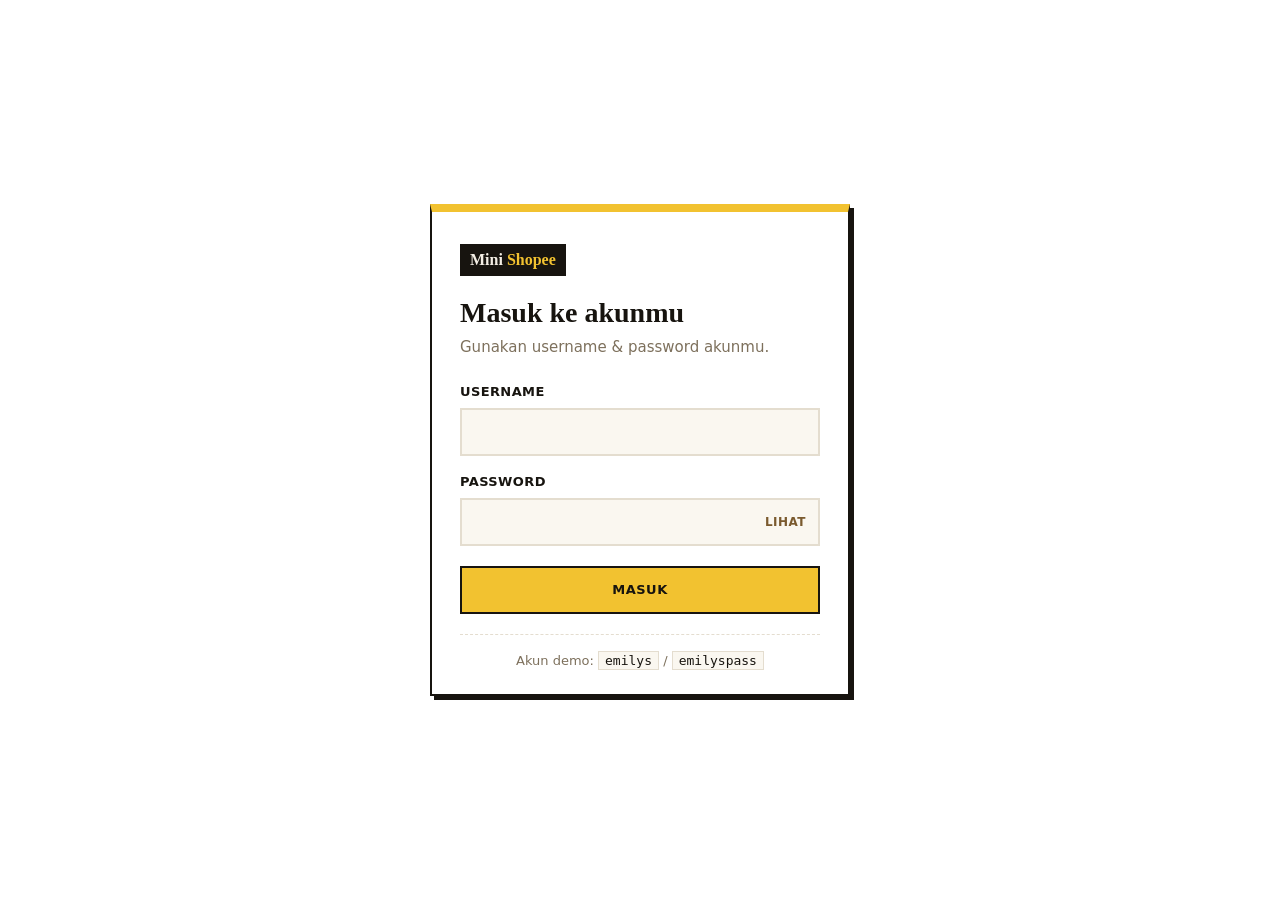
<file: index.html>
<!DOCTYPE html>
<html lang="id">
  <head>
    <meta charset="UTF-8" />
    <meta name="viewport" content="width=device-width, initial-scale=1.0" />
    <title>Katalog - Mini Shopee</title>
    <link rel="stylesheet" href="css/base.css" />
    <link rel="stylesheet" href="css/catalog.css" />
    <script src="js/catalog.js" defer></script>
  </head>
  <body class="is-guarded">
    <!-- navbar -->
    <header class="navbar">
      <div class="navbar-inner">
        <a class="logo" href="index.html">Mini <span>Shopee</span></a>

        <div class="search">
          <input id="search-input" class="search-input" type="search" placeholder="Cari produk atau kategori..." aria-label="Cari produk" autocomplete="off" />
        </div>

        <div class="nav-actions">
          <span id="greeting" class="greeting"></span>
          <button id="cart-button" class="nav-btn cart-button" type="button" aria-label="Buka keranjang">
            Keranjang
            <span id="cart-badge" class="cart-badge">0</span>
          </button>
          <button id="logout-button" class="nav-btn" type="button">Logout</button>
        </div>
      </div>
    </header>

    <main class="catalog">
      <!-- toolbar -->
      <section class="toolbar" aria-label="Filter dan urutan">
        <div class="toolbar-group">
          <label for="category-select">Kategori</label>
          <select id="category-select" class="select">
            <option value="all">Semua Kategori</option>
          </select>
        </div>

        <p id="result-count" class="result-count"></p>

        <div class="toolbar-group">
          <label for="sort-select">Urutkan</label>
          <select id="sort-select" class="select">
            <option value="default">Rekomendasi</option>
            <option value="price-asc">Harga: Termurah</option>
            <option value="price-desc">Harga: Termahal</option>
            <option value="rating-desc">Rating Tertinggi</option>
          </select>
        </div>
      </section>

      <!-- status -->
      <div id="loading-state" class="product-grid" aria-label="Memuat produk" hidden></div>

      <section id="error-state" class="state-box state-error" role="alert" hidden>
        <h2>Gagal memuat produk</h2>
        <p id="error-message">Terjadi kesalahan saat mengambil data dari server.</p>
        <button id="retry-button" class="btn btn-primary" type="button">Coba lagi</button>
      </section>

      <section id="empty-state" class="state-box" hidden>
        <h2>Produk tidak ditemukan</h2>
        <p>Coba kata kunci atau kategori lain.</p>
      </section>

      <!-- grid produk -->
      <section id="product-grid" class="product-grid" aria-label="Daftar produk"></section>

      <div class="load-more-wrap">
        <button id="load-more" class="btn btn-ghost load-more" type="button" hidden>Load More</button>
      </div>
    </main>

    <!-- keranjang -->
    <div id="cart-overlay" class="cart-overlay" hidden></div>
    <aside id="cart-drawer" class="cart-drawer" aria-label="Keranjang belanja" aria-hidden="true">
      <div class="cart-head">
        <h2>Keranjang</h2>
        <button class="icon-btn" type="button" data-action="close" aria-label="Tutup keranjang">&times;</button>
      </div>

      <ul id="cart-list" class="cart-list"></ul>
      <p id="cart-empty" class="cart-empty">Keranjang masih kosong.</p>

      <div class="cart-foot">
        <div class="cart-total">
          <span>Total</span>
          <strong id="cart-total">$0.00</strong>
        </div>
        <button class="btn btn-ghost btn-block" type="button" data-action="clear">Kosongkan</button>
      </div>
    </aside>

    <!-- modal detail -->
    <dialog id="product-modal" class="modal" aria-labelledby="modal-title">
      <div class="modal-body">
        <button class="icon-btn modal-close" type="button" data-action="close" aria-label="Tutup detail">&times;</button>

        <div class="modal-media">
          <span id="modal-discount" class="discount-badge"></span>
          <img id="modal-image" src="" alt="" />
        </div>

        <div class="modal-info">
          <span id="modal-category" class="chip"></span>
          <h2 id="modal-title"></h2>
          <p class="modal-brand">Brand: <strong id="modal-brand"></strong></p>

          <div class="modal-price-row">
            <span id="modal-price" class="modal-price"></span>
            <s id="modal-original" class="modal-original"></s>
            <span id="modal-rating" class="rating"></span>
          </div>

          <p class="modal-stock">Stok tersedia: <strong id="modal-stock"></strong></p>
          <p id="modal-description" class="modal-description"></p>

          <button id="modal-add" class="btn btn-primary btn-block" type="button" data-action="add">Tambahkan ke Keranjang</button>
        </div>
      </div>
    </dialog>

    <!-- toast -->
    <div id="toast" class="toast" role="status" aria-live="polite" hidden></div>
  </body>
</html>
</file>
<file: css/base.css>
/* tema */
:root {
  --bg: #ffffff;
  --surface: #ffffff;
  --surface-alt: #faf7f0;
  --ink: #17140f;
  --muted: #7d705c;
  --line: #e4ddcf;
  --line-strong: #17140f;
  --brown: #7a5a2e;
  --yellow: #f2c230;
  --yellow-dark: #d9a916;
  --on-yellow: #17140f;
  --red: #c8372d;
  --green: #2f7d4f;
  --star: #d9a916;
  --bar: #17140f;
  --bar-ink: #f3eee4;
  --overlay: rgba(23, 20, 15, 0.55);
  --radius: 0;
  --radius-sm: 2px;
  --shadow: 4px 4px 0 var(--line-strong);
  --shadow-sm: 3px 3px 0 var(--line-strong);
  --font-body: system-ui, -apple-system, "Segoe UI", Roboto, sans-serif;
  --font-head: Georgia, "Times New Roman", serif;
}



/* reset */
*,
*::before,
*::after {
  box-sizing: border-box;
}

body {
  margin: 0;
  background: var(--bg);
  color: var(--ink);
  font-family: var(--font-body);
  font-size: 15px;
  line-height: 1.5;
  transition: background 0.2s, color 0.2s;
}

img {
  display: block;
  max-width: 100%;
}

button,
input,
select {
  font: inherit;
  color: inherit;
}

h1,
h2,
h3 {
  font-family: var(--font-head);
  line-height: 1.2;
}

[hidden] {
  display: none !important;
}

:focus-visible {
  outline: 2px solid var(--yellow);
  outline-offset: 2px;
}

/* tombol */
.btn {
  display: inline-flex;
  align-items: center;
  justify-content: center;
  gap: 8px;
  padding: 10px 16px;
  border: 2px solid var(--line-strong);
  border-radius: var(--radius);
  background: var(--surface);
  font-size: 13px;
  font-weight: 700;
  letter-spacing: 0.04em;
  text-transform: uppercase;
  cursor: pointer;
  transition: background 0.15s, transform 0.1s, box-shadow 0.1s;
}

.btn:hover:not(:disabled) {
  box-shadow: var(--shadow-sm);
  transform: translate(-1px, -1px);
}

.btn:active:not(:disabled) {
  box-shadow: none;
  transform: translate(1px, 1px);
}

.btn:disabled {
  opacity: 0.7;
  cursor: not-allowed;
}

.btn-primary {
  border-color: var(--on-yellow);
  background: var(--yellow);
  color: var(--on-yellow);
}

.btn-primary:hover:not(:disabled) {
  background: var(--yellow-dark);
}

.btn-ghost {
  background: transparent;
}

.btn-block {
  width: 100%;
}


/* form */
.field {
  display: flex;
  flex-direction: column;
  gap: 6px;
}

.field label {
  font-size: 13px;
  font-weight: 700;
  letter-spacing: 0.03em;
  text-transform: uppercase;
}

.input {
  width: 100%;
  padding: 11px 14px;
  border: 2px solid var(--line);
  border-radius: var(--radius);
  background: var(--surface-alt);
  transition: border-color 0.15s;
}

.input:focus {
  outline: none;
  border-color: var(--brown);
}

/* spinner */
.spinner {
  width: 14px;
  height: 14px;
  border: 2px solid currentColor;
  border-right-color: transparent;
  animation: spin 0.7s linear infinite;
}

@keyframes spin {
  to {
    transform: rotate(360deg);
  }
}

/* pesan */
.alert {
  margin: 0;
  padding: 10px 14px;
  border: 2px solid var(--red);
  border-left-width: 6px;
  border-radius: var(--radius);
  background: var(--surface);
  color: var(--red);
  font-size: 14px;
  font-weight: 600;
}
</file>
<file: css/catalog.css>
/* proteksi halaman */
body.is-guarded {
  visibility: hidden;
}

/* navbar */
.navbar {
  position: sticky;
  top: 0;
  z-index: 20;
  background: var(--bar);
  color: var(--bar-ink);
  border-bottom: 4px solid var(--yellow);
}

.navbar-inner {
  display: flex;
  flex-wrap: wrap;
  align-items: center;
  gap: 12px 20px;
  max-width: 1280px;
  margin: 0 auto;
  padding: 12px 20px;
}

.logo {
  font-family: var(--font-head);
  font-size: 20px;
  font-weight: 700;
  color: var(--bar-ink);
  text-decoration: none;
  white-space: nowrap;
}

.logo span {
  color: var(--yellow);
}

.search {
  flex: 1 1 280px;
}

.search-input {
  width: 100%;
  padding: 9px 14px;
  border: 2px solid transparent;
  border-radius: var(--radius);
  background: #f3eee4;
  color: #17140f;
}

.search-input:focus {
  outline: none;
  border-color: var(--yellow);
}

.nav-actions {
  display: flex;
  align-items: center;
  gap: 10px;
}

.greeting {
  font-size: 14px;
  white-space: nowrap;
}

.greeting strong {
  color: var(--yellow);
}

.nav-btn {
  position: relative;
  padding: 7px 12px;
  border: 2px solid var(--bar-ink);
  border-radius: var(--radius);
  background: transparent;
  color: var(--bar-ink);
  font-size: 12px;
  font-weight: 700;
  letter-spacing: 0.04em;
  text-transform: uppercase;
  cursor: pointer;
}

.nav-btn:hover {
  background: var(--yellow);
  border-color: var(--yellow);
  color: #17140f;
}


.cart-badge {
  position: absolute;
  top: -9px;
  right: -9px;
  min-width: 20px;
  padding: 1px 5px;
  border: 2px solid var(--bar);
  background: var(--red);
  color: #ffffff;
  font-size: 11px;
  line-height: 16px;
  text-align: center;
}

.cart-badge.is-bump {
  animation: bump 0.3s;
}

@keyframes bump {
  50% {
    transform: scale(1.35);
  }
}

/* toolbar */
.catalog {
  max-width: 1280px;
  margin: 0 auto;
  padding: 24px 20px 48px;
}

.toolbar {
  display: flex;
  flex-wrap: wrap;
  align-items: center;
  justify-content: space-between;
  gap: 12px;
  margin-bottom: 20px;
  padding-bottom: 16px;
  border-bottom: 2px solid var(--line-strong);
}

.toolbar-group {
  display: flex;
  align-items: center;
  gap: 8px;
}

.toolbar-group label {
  font-size: 12px;
  font-weight: 700;
  letter-spacing: 0.04em;
  text-transform: uppercase;
  color: var(--muted);
}

.select {
  padding: 8px 12px;
  border: 2px solid var(--line-strong);
  border-radius: var(--radius);
  background: var(--surface);
  cursor: pointer;
}

.result-count {
  margin: 0;
  font-size: 14px;
  color: var(--muted);
}

/* grid produk */
.product-grid {
  display: grid;
  grid-template-columns: repeat(auto-fill, minmax(190px, 1fr));
  gap: 18px;
}

/* kartu produk */
.product-card {
  display: flex;
  flex-direction: column;
  border: 2px solid var(--line);
  border-radius: var(--radius);
  background: var(--surface);
  cursor: pointer;
  transition: border-color 0.15s, transform 0.1s, box-shadow 0.1s;
}

.product-card:hover,
.product-card:focus-visible {
  border-color: var(--line-strong);
  box-shadow: var(--shadow);
  transform: translate(-2px, -2px);
  outline: none;
}

.card-media {
  position: relative;
  aspect-ratio: 1 / 1;
  background: var(--surface-alt);
  border-bottom: 2px solid var(--line);
}

.card-media img {
  width: 100%;
  height: 100%;
  object-fit: contain;
  padding: 12px;
}

.discount-badge {
  position: absolute;
  top: 8px;
  left: 8px;
  z-index: 1;
  padding: 2px 7px;
  border-radius: var(--radius-sm);
  background: var(--red);
  color: #ffffff;
  font-size: 12px;
  font-weight: 700;
}

.card-body {
  display: flex;
  flex: 1;
  flex-direction: column;
  gap: 6px;
  padding: 12px;
}

.chip {
  align-self: flex-start;
  padding: 2px 8px;
  border: 1px solid var(--brown);
  border-radius: var(--radius-sm);
  color: var(--brown);
  font-size: 11px;
  font-weight: 700;
  letter-spacing: 0.04em;
  text-transform: uppercase;
}

.card-title {
  display: -webkit-box;
  margin: 0;
  overflow: hidden;
  font-family: var(--font-body);
  font-size: 14px;
  font-weight: 600;
  -webkit-line-clamp: 2;
  -webkit-box-orient: vertical;
  min-height: 2.5em;
}

.card-meta {
  display: flex;
  align-items: center;
  justify-content: space-between;
  margin-top: auto;
}

.price {
  font-size: 16px;
  font-weight: 800;
}

.rating {
  font-size: 13px;
  font-weight: 600;
  color: var(--muted);
}

.rating::before {
  content: "\2605 ";
  color: var(--star);
}

.btn-add {
  margin-top: 6px;
  padding: 8px 10px;
  font-size: 11px;
}

/* skeleton */
.skeleton {
  height: 330px;
  border: 2px solid var(--line);
  background: linear-gradient(90deg, var(--surface-alt) 25%, var(--line) 50%, var(--surface-alt) 75%);
  background-size: 200% 100%;
  animation: shimmer 1.2s linear infinite;
}

@keyframes shimmer {
  to {
    background-position: -200% 0;
  }
}

/* status */
.state-box {
  max-width: 480px;
  margin: 40px auto;
  padding: 28px;
  border: 2px solid var(--line-strong);
  border-radius: var(--radius);
  background: var(--surface);
  box-shadow: var(--shadow);
  text-align: center;
}

.state-box h2 {
  margin: 0 0 8px;
}

.state-box p {
  margin: 0 0 16px;
  color: var(--muted);
}

.state-error {
  border-top: 8px solid var(--red);
}

/* load more */
.load-more-wrap {
  display: flex;
  justify-content: center;
  margin-top: 32px;
}

.load-more {
  min-width: 200px;
}

/* keranjang */
.cart-overlay {
  position: fixed;
  inset: 0;
  z-index: 30;
  background: var(--overlay);
}

.cart-drawer {
  position: fixed;
  top: 0;
  right: 0;
  bottom: 0;
  z-index: 40;
  display: flex;
  flex-direction: column;
  width: min(400px, 100%);
  border-left: 4px solid var(--yellow);
  background: var(--surface);
  transform: translateX(100%);
  transition: transform 0.25s ease;
}

.cart-drawer.is-open {
  transform: translateX(0);
}

.cart-head {
  display: flex;
  align-items: center;
  justify-content: space-between;
  padding: 16px 20px;
  border-bottom: 2px solid var(--line-strong);
}

.cart-head h2 {
  margin: 0;
  font-size: 22px;
}

.icon-btn {
  width: 34px;
  height: 34px;
  border: 2px solid var(--line-strong);
  border-radius: var(--radius);
  background: var(--surface);
  font-size: 20px;
  line-height: 1;
  cursor: pointer;
}

.icon-btn:hover {
  background: var(--yellow);
  color: #17140f;
}

.cart-list {
  flex: 1;
  margin: 0;
  padding: 8px 20px;
  overflow-y: auto;
  list-style: none;
}

.cart-item {
  display: grid;
  grid-template-columns: 56px 1fr;
  gap: 12px;
  padding: 12px 0;
  border-bottom: 1px solid var(--line);
}

.cart-item img {
  width: 56px;
  height: 56px;
  object-fit: contain;
  border: 1px solid var(--line);
  background: var(--surface-alt);
}

.cart-item-title {
  margin: 0 0 4px;
  font-size: 14px;
  font-weight: 600;
}

.cart-item-price {
  margin: 0 0 8px;
  font-size: 13px;
  color: var(--muted);
}

.qty-row {
  display: flex;
  align-items: center;
  gap: 6px;
}

.qty-btn {
  width: 28px;
  height: 28px;
  border: 2px solid var(--line-strong);
  border-radius: var(--radius);
  background: var(--surface);
  font-weight: 700;
  cursor: pointer;
}

.qty-btn:hover {
  background: var(--yellow);
  color: #17140f;
}

.qty-value {
  min-width: 24px;
  text-align: center;
  font-weight: 700;
}

.remove-btn {
  margin-left: auto;
  border: 0;
  background: transparent;
  color: var(--red);
  font-size: 12px;
  font-weight: 700;
  text-transform: uppercase;
  cursor: pointer;
}

.cart-empty {
  padding: 24px 20px;
  color: var(--muted);
  text-align: center;
}

.cart-foot {
  display: flex;
  flex-direction: column;
  gap: 12px;
  padding: 16px 20px 20px;
  border-top: 2px solid var(--line-strong);
}

.cart-total {
  display: flex;
  justify-content: space-between;
  font-size: 18px;
}

/* modal detail */
.modal {
  width: min(820px, calc(100% - 32px));
  max-height: calc(100vh - 32px);
  padding: 0;
  border: 2px solid var(--line-strong);
  border-radius: var(--radius);
  background: var(--surface);
  color: var(--ink);
  box-shadow: 6px 6px 0 var(--yellow);
}

.modal::backdrop {
  background: var(--overlay);
}

.modal-body {
  position: relative;
  display: grid;
  grid-template-columns: 1fr 1.15fr;
}

.modal-close {
  position: absolute;
  top: 12px;
  right: 12px;
  z-index: 2;
}

.modal-media {
  position: relative;
  display: grid;
  place-items: center;
  min-height: 320px;
  padding: 24px;
  background: var(--surface-alt);
  border-right: 2px solid var(--line);
}

.modal-media .discount-badge {
  top: 12px;
  left: 12px;
}

.modal-media img {
  max-height: 340px;
  object-fit: contain;
}

.modal-info {
  display: flex;
  flex-direction: column;
  gap: 10px;
  padding: 28px 28px 24px;
}

.modal-info h2 {
  margin: 0;
  padding-right: 32px;
  font-size: 26px;
}

.modal-brand,
.modal-stock {
  margin: 0;
  font-size: 14px;
  color: var(--muted);
}

.modal-brand strong,
.modal-stock strong {
  color: var(--ink);
}

.modal-price-row {
  display: flex;
  flex-wrap: wrap;
  align-items: baseline;
  gap: 10px;
}

.modal-price {
  font-size: 26px;
  font-weight: 800;
  color: var(--green);
}

.modal-original {
  color: var(--muted);
}

.modal-description {
  margin: 0;
  line-height: 1.6;
}

.modal-info .btn {
  margin-top: auto;
  padding: 12px;
}

/* toast */
.toast {
  position: fixed;
  left: 50%;
  bottom: 24px;
  z-index: 50;
  padding: 10px 18px;
  border: 2px solid var(--on-yellow);
  background: var(--yellow);
  color: var(--on-yellow);
  font-size: 14px;
  font-weight: 700;
  box-shadow: 3px 3px 0 var(--on-yellow);
  transform: translateX(-50%);
}

/* responsif */
@media (max-width: 720px) {
  .navbar-inner {
    padding: 10px 16px;
  }

  .search {
    order: 3;
    flex-basis: 100%;
  }

  .nav-actions {
    margin-left: auto;
    gap: 8px;
  }

  .greeting {
    display: none;
  }

  .catalog {
    padding: 16px 16px 40px;
  }

  .product-grid {
    grid-template-columns: repeat(2, minmax(0, 1fr));
    gap: 12px;
  }

  .toolbar-group {
    flex: 1 1 100%;
  }

  .select {
    flex: 1;
  }

  .modal-body {
    grid-template-columns: 1fr;
  }

  .modal-media {
    min-height: 220px;
    border-right: 0;
    border-bottom: 2px solid var(--line);
  }

  .modal-media img {
    max-height: 200px;
  }

  .modal-info {
    padding: 20px;
  }
}
</file>
<file: css/login.css>
/* layout halaman */
.login-page {
  position: relative;
  min-height: 100vh;
  display: grid;
  place-items: center;
  padding: 32px 16px;
}

/* kartu login */
.login-card {
  width: 100%;
  max-width: 420px;
  padding: 32px 28px 24px;
  border: 2px solid var(--line-strong);
  border-top: 8px solid var(--yellow);
  border-radius: var(--radius);
  background: var(--surface);
  box-shadow: var(--shadow);
}

.brand {
  display: inline-block;
  margin: 0 0 20px;
  padding: 4px 10px;
  background: var(--bar);
  color: var(--bar-ink);
  font-family: var(--font-head);
  font-size: 16px;
  font-weight: 700;
}

.brand span {
  color: var(--yellow);
}

.login-card h1 {
  margin: 0;
  font-size: 28px;
}

.subtitle {
  margin: 6px 0 24px;
  color: var(--muted);
}

/* form login */
.login-form {
  display: flex;
  flex-direction: column;
  gap: 16px;
}

.login-form .btn {
  margin-top: 4px;
  padding: 12px;
}

.password-wrap {
  position: relative;
}

.password-wrap .input {
  padding-right: 88px;
}

.toggle-password {
  position: absolute;
  top: 50%;
  right: 6px;
  transform: translateY(-50%);
  padding: 4px 8px;
  border: 0;
  border-radius: var(--radius);
  background: transparent;
  color: var(--brown);
  font-size: 12px;
  font-weight: 700;
  letter-spacing: 0.04em;
  text-transform: uppercase;
  cursor: pointer;
}

.toggle-password:hover {
  background: var(--line);
}

/* akun demo */
.demo-hint {
  margin: 20px 0 0;
  padding-top: 16px;
  border-top: 1px dashed var(--line);
  text-align: center;
  font-size: 13px;
  color: var(--muted);
}

.demo-hint code {
  padding: 1px 6px;
  border: 1px solid var(--line);
  background: var(--surface-alt);
  color: var(--ink);
}
</file>
